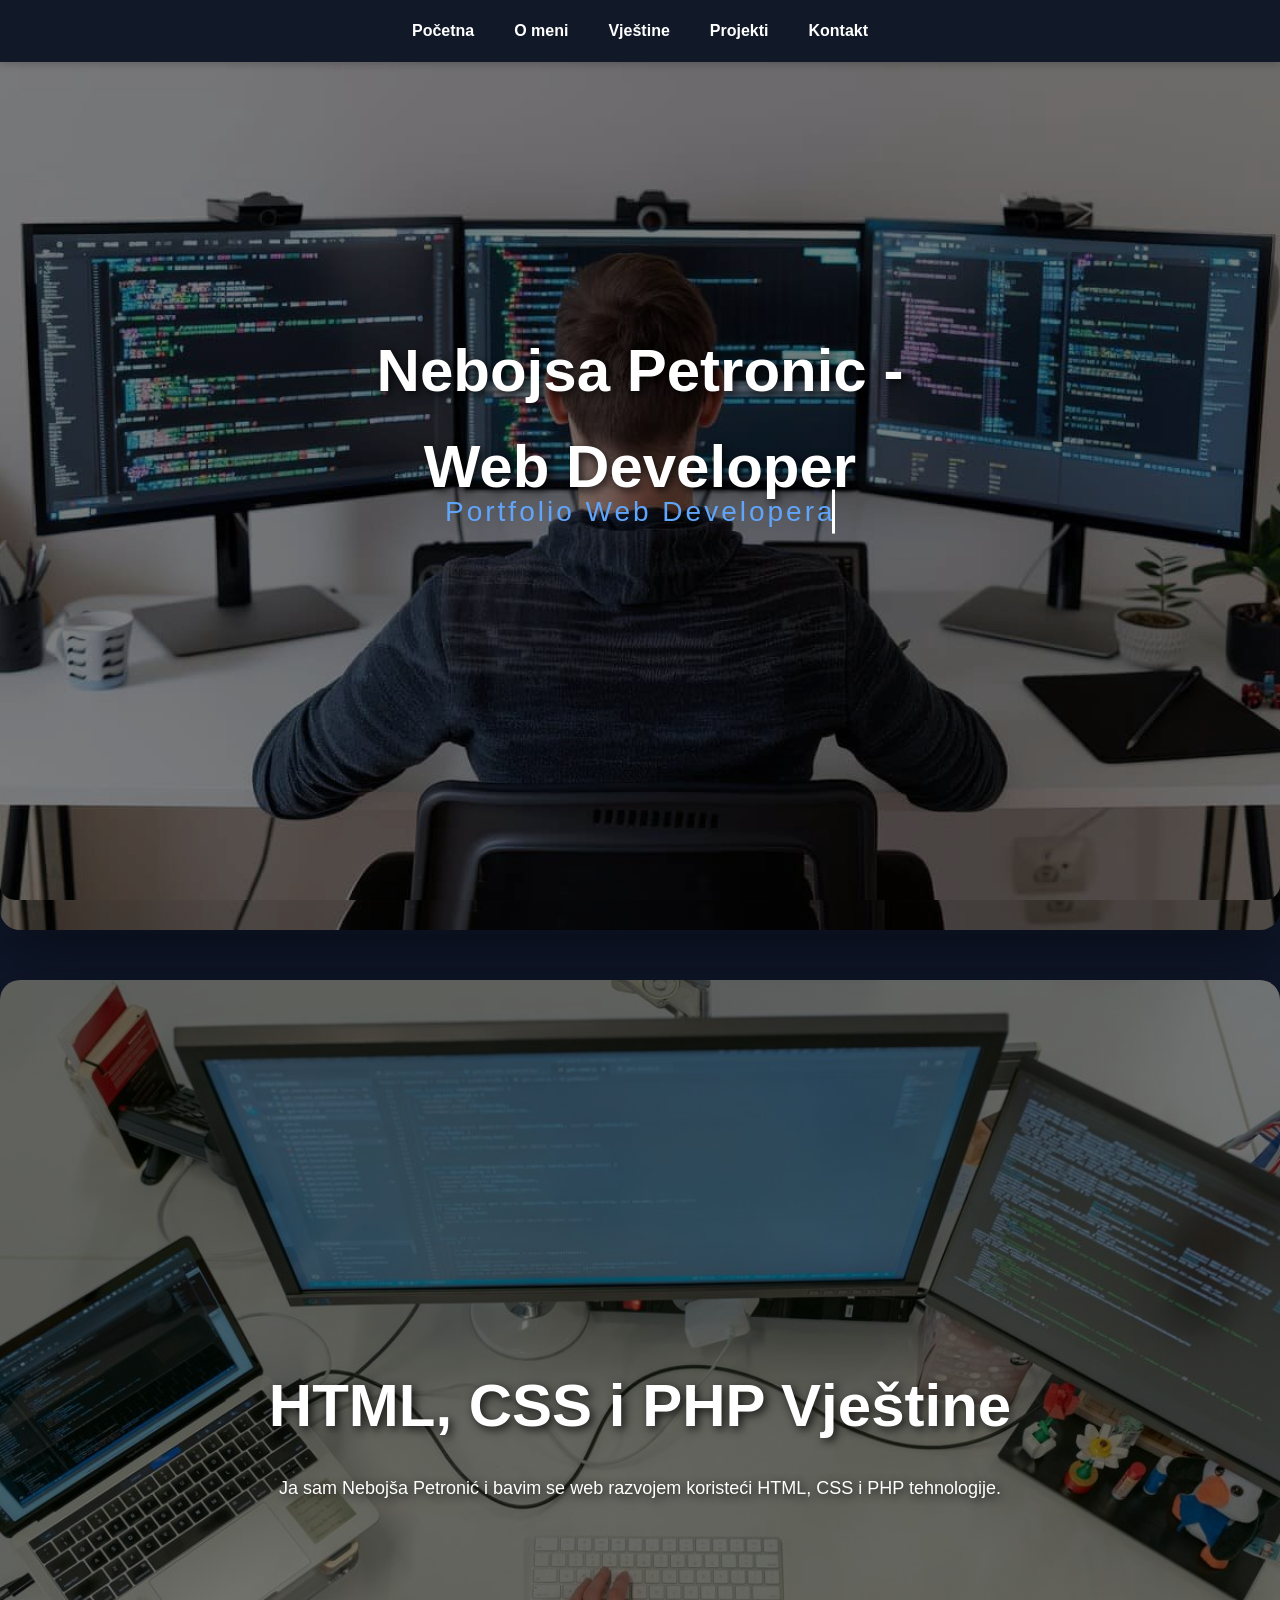
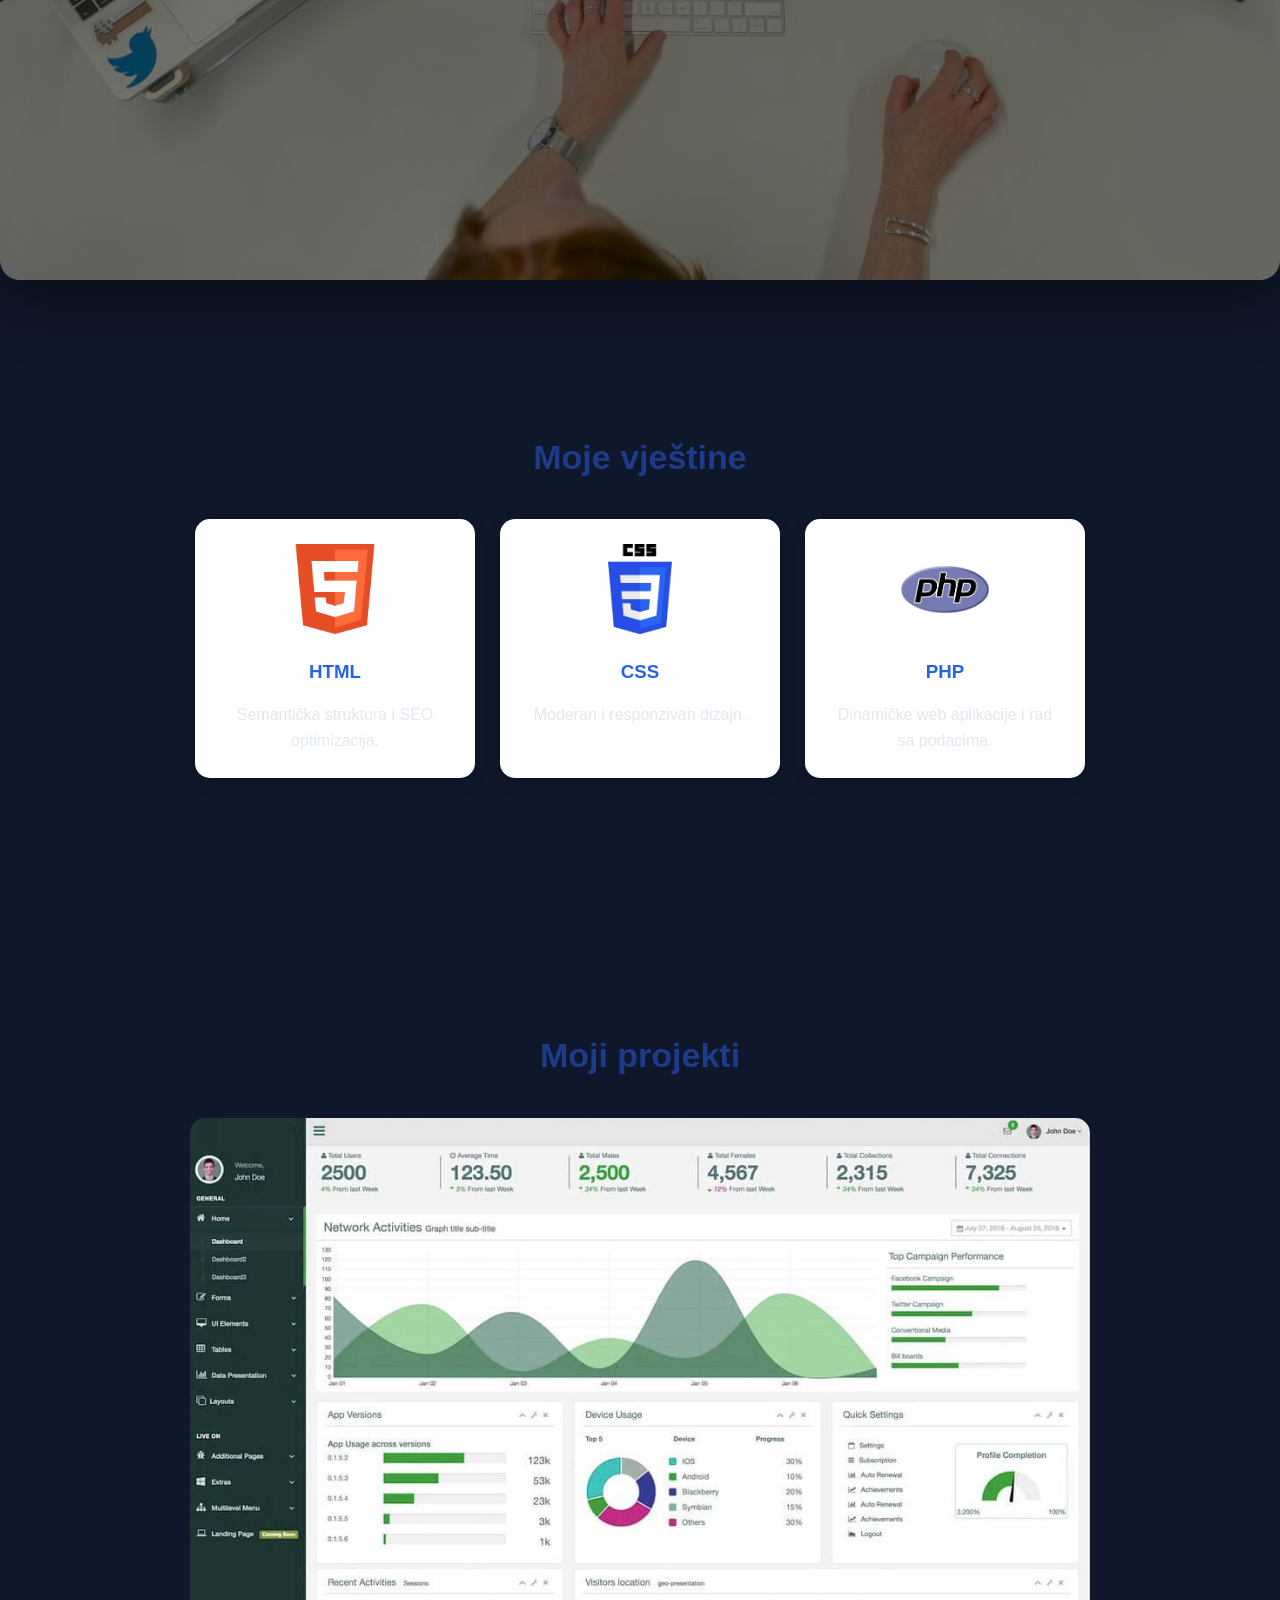
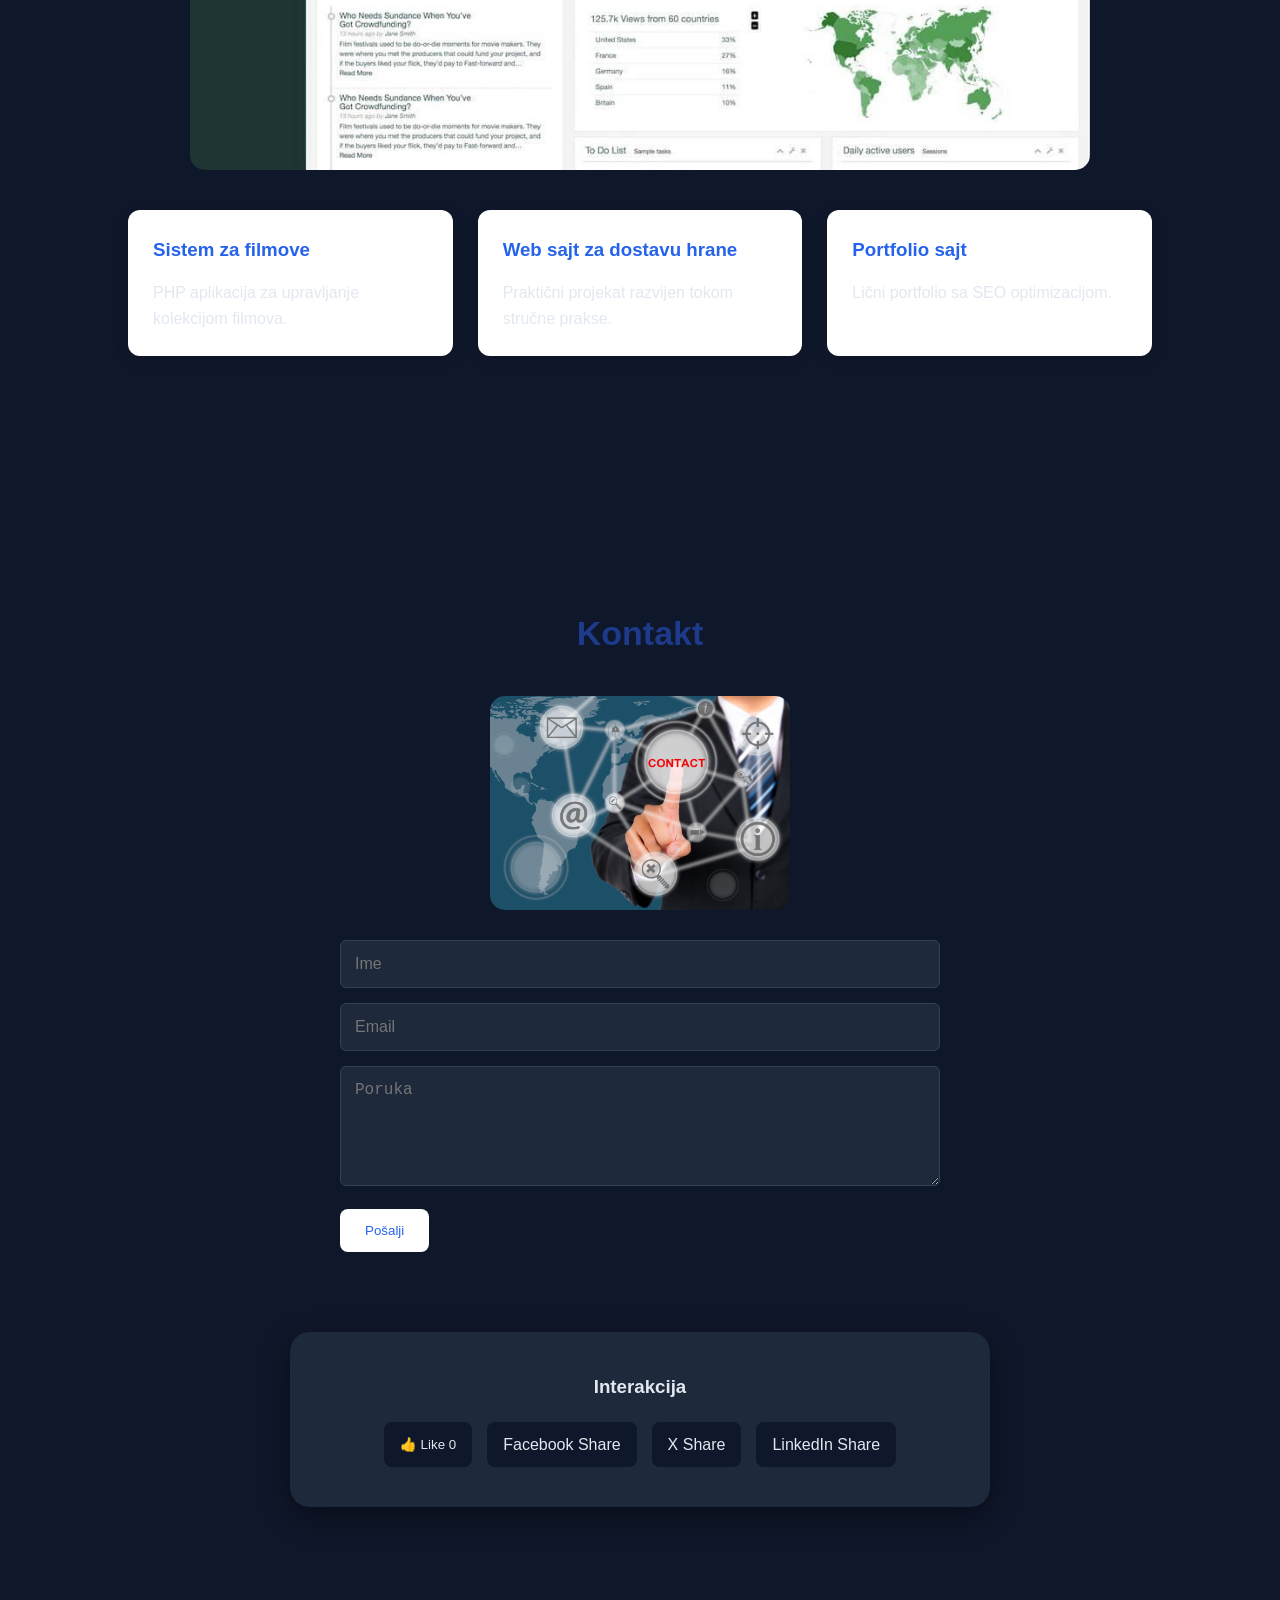
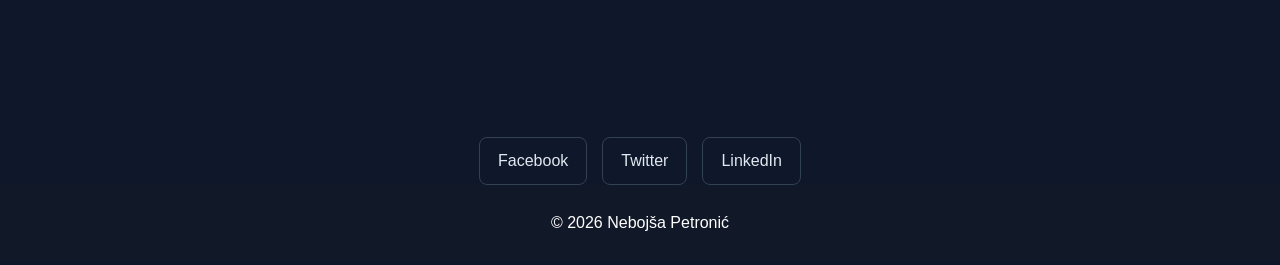
<file: index.html>
<!DOCTYPE html>
<html lang="sr">
<head>
    <link rel="canonical" href="https://github.com/Nebojsa64/PetronicNebojsaIT2026/">
<script async src="https://www.googletagmanager.com/gtag/js?id=G-C04CB3HP0M"></script>
<script>
  window.dataLayer = window.dataLayer || [];
  function gtag(){dataLayer.push(arguments);}
  gtag('js', new Date());

  gtag('config', 'G-C04CB3HP0M');
</script>
    <meta charset="UTF-8">
    <meta name="viewport" content="width=device-width, initial-scale=1.0">
<link rel="stylesheet" href="style.css">
    <title>Nebojsa Petronic | Portfolio Web Developer HTML CSS PHP</title>

    <meta name="author" content="Nebojsa Petronic">

    <meta name="description"
content="Portfolio Nebojše Petronića, web developera koji koristi HTML, CSS i PHP za razvoj modernih web stranica.">

    <meta name="keywords"
        content="portfolio programera, web developer, HTML, CSS, PHP, web razvoj">

    <meta property="og:title"
        content="Portfolio Nebojse Petronica">

    <meta property="og:description"
        content="Portfolio sa projektima iz HTML, CSS i PHP tehnologija">

    <meta property="og:image"
        content="images/profile.jpg">

    <meta property="og:url"
        content="https://github.com/Nebojsa64/PetronicNebojsaIT2026">

    

    

</head>
<body>
<nav>
    <ul>
        <li><a href="#pocetna">Početna</a></li>
        <li><a href="#omeni">O meni</a></li>
        <li><a href="#vjestine">Vještine</a></li>
        <li><a href="#projekti">Projekti</a></li>
        <li><a href="#kontakt">Kontakt</a></li>
    </ul>
</nav>




<section class="hero" id="pocetna">

    <img src="images/hero.jpg"
         alt="Web developer workspace"
         class="hero-img">

    <h1 class="hero-title">
    Nebojsa Petronic - Web Developer
</h1>

    <div class="hero-subtitle">
    Portfolio Web Developera
</div>
</section>
<section id="omeni" class="about">

    <div class="about-content">

        <h2>HTML, CSS i PHP Vještine</h2>

        <p>
            Ja sam Nebojša Petronić i bavim se web razvojem koristeći HTML, CSS i PHP tehnologije.
        </p>

    </div>

</section>
<section id="vjestine">

    <h2>Moje vještine</h2>

    <div class="skills">

        <div class="card">
            <img src="images/html-logo.jpg"
                 alt="HTML logo">

            <h3>HTML</h3>

            <p>Semantička struktura i SEO optimizacija.</p>
        </div>

        <div class="card">
            <img src="images/css-logo.jpg"
                 alt="CSS logo">

            <h3>CSS</h3>

            <p>Moderan i responzivan dizajn.</p>
        </div>

        <div class="card">
            <img src="images/php-logo.jpg"
                 alt="PHP logo">

            <h3>PHP</h3>

            <p>Dinamičke web aplikacije i rad sa podacima.</p>
        </div>

    </div>

</section>
<section id="projekti">

    <h2>Moji projekti</h2>

    <img src="images/project.jpg"
         alt="Prikaz web projekta"
         class="project-banner">

    <div class="projects">

        <div class="project">
            <h3>Sistem za filmove</h3>
            <p>PHP aplikacija za upravljanje kolekcijom filmova.</p>
        </div>

        <div class="project">
            <h3>Web sajt za dostavu hrane</h3>
            <p>Praktični projekat razvijen tokom stručne prakse.</p>
        </div>

        <div class="project">
            <h3>Portfolio sajt</h3>
            <p>Lični portfolio sa SEO optimizacijom.</p>
        </div>

    </div>

</section>
<section id="kontakt">

    <h2>Kontakt</h2>

    <img src="images/contact.jpg"
         alt="Kontakt web developera"
         class="contact-img">

    <form>

        <input type="text" placeholder="Ime">

        <input type="email" placeholder="Email">

        <textarea rows="5"
                  placeholder="Poruka"></textarea>

        <button type="submit">
            Pošalji
</div>

        </button>

    </form>
    <div class="social-box">

    <h3>Interakcija</h3>

    <div class="social-buttons">

        <button onclick="like()">👍 Like <span id="likeCount">0</span></button>

        <a href="https://www.facebook.com/sharer/sharer.php?u=https://nebojsa64.github.io/PetronicNebojsaIT2026/" target="_blank">
            Facebook Share
        </a>

        <a href="https://twitter.com/intent/tweet?url=https://nebojsa64.github.io/PetronicNebojsaIT2026/" target="_blank">
            X Share
        </a>

        <a href="https://www.linkedin.com/sharing/share-offsite/?url=https://nebojsa64.github.io/PetronicNebojsaIT2026/" target="_blank">
            LinkedIn Share
        </a>

    </div>

</div>

</section>

 <div class="share-links">
        <a href="https://www.facebook.com/sharer/sharer.php?u=https://tvoj-sajt.com" target="_blank">Facebook</a>
        <a href="https://twitter.com/intent/tweet?url=https://tvoj-sajt.com" target="_blank">Twitter</a>
        <a href="https://www.linkedin.com/sharing/share-offsite/?url=https://tvoj-sajt.com" target="_blank">LinkedIn</a>
    </div>
<footer>

    © 2026 Nebojša Petronić

</footer>
<script>
const elements = document.querySelectorAll("section, .hero h1, .hero-subtitle");

const observer = new IntersectionObserver(entries => {
    entries.forEach(entry => {
        if(entry.isIntersecting){
            entry.target.classList.add("show");
        }
    });
});

elements.forEach(el => {
    el.classList.add("hidden");
    observer.observe(el);
});

let count = 0;

function like(){
    count++;
    document.getElementById("likeCount").innerText = count;
}
</script>
</script>
</body>
</html>
</file>
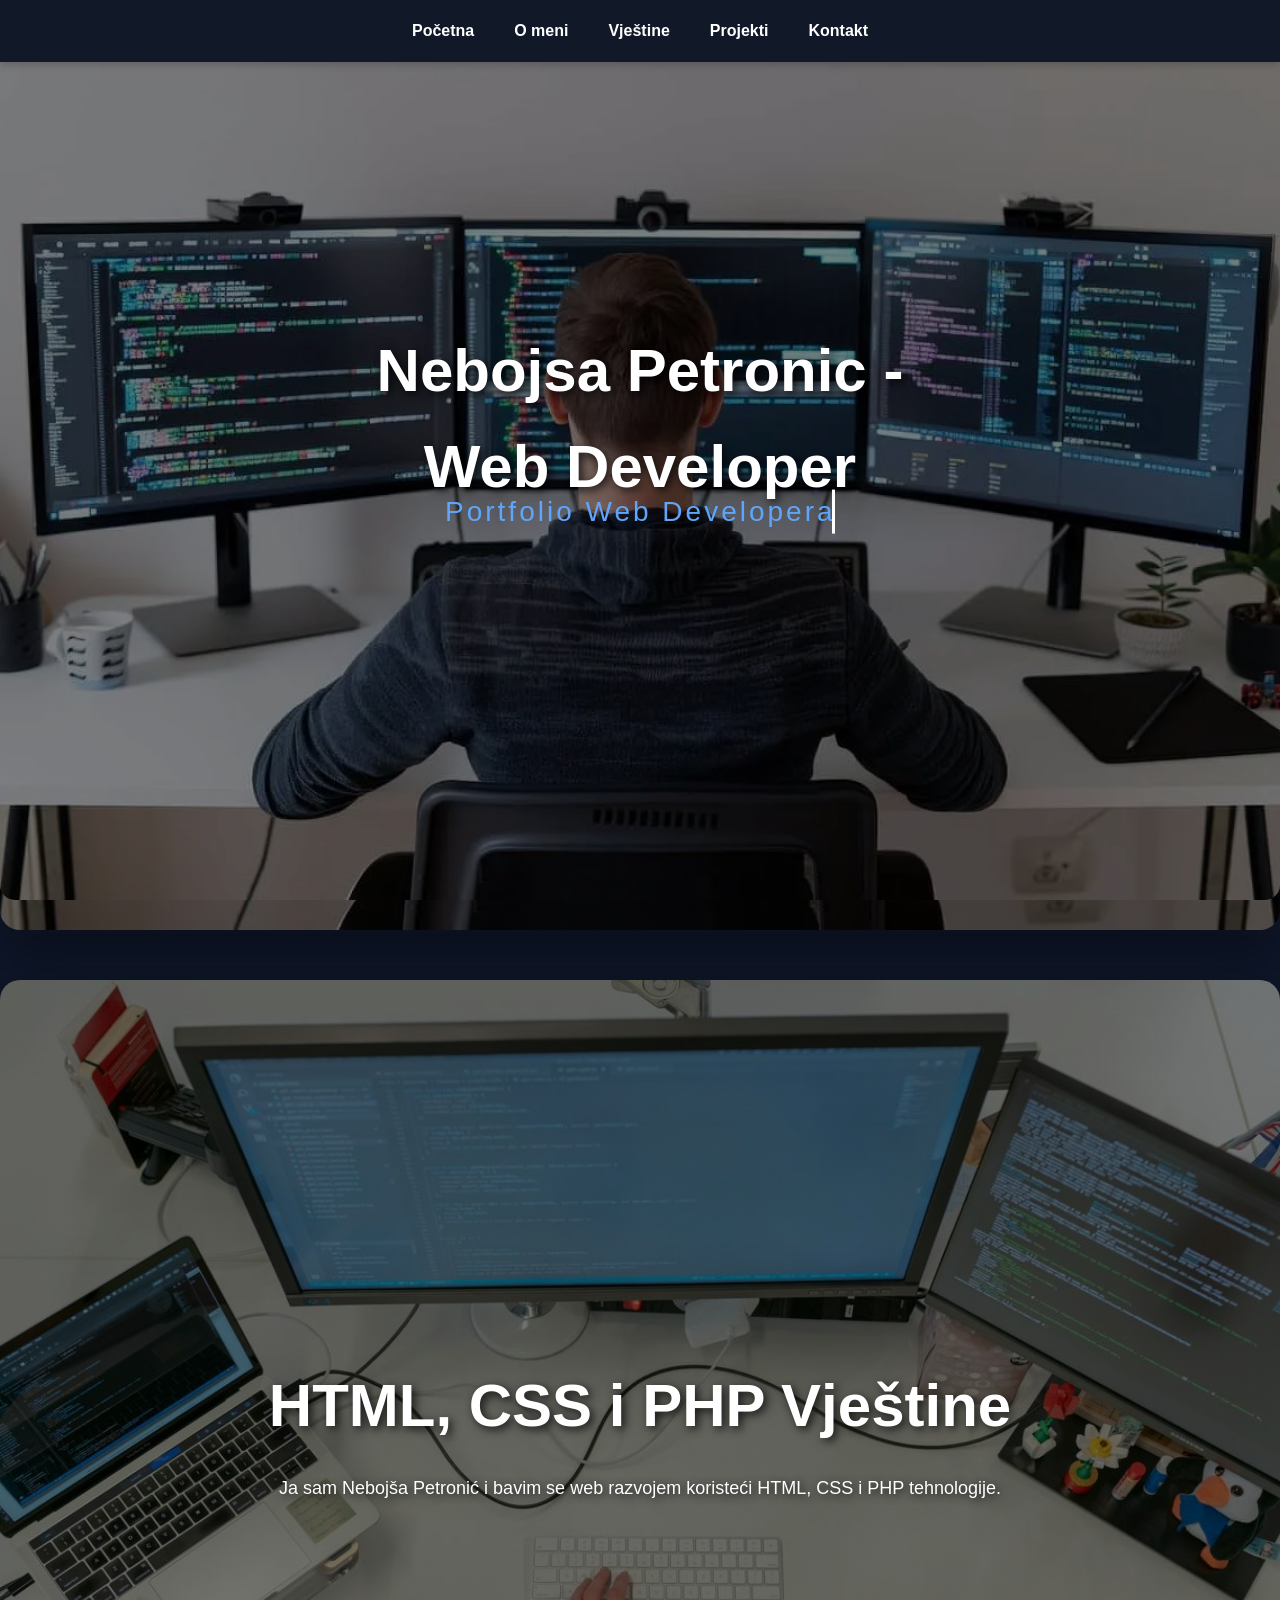
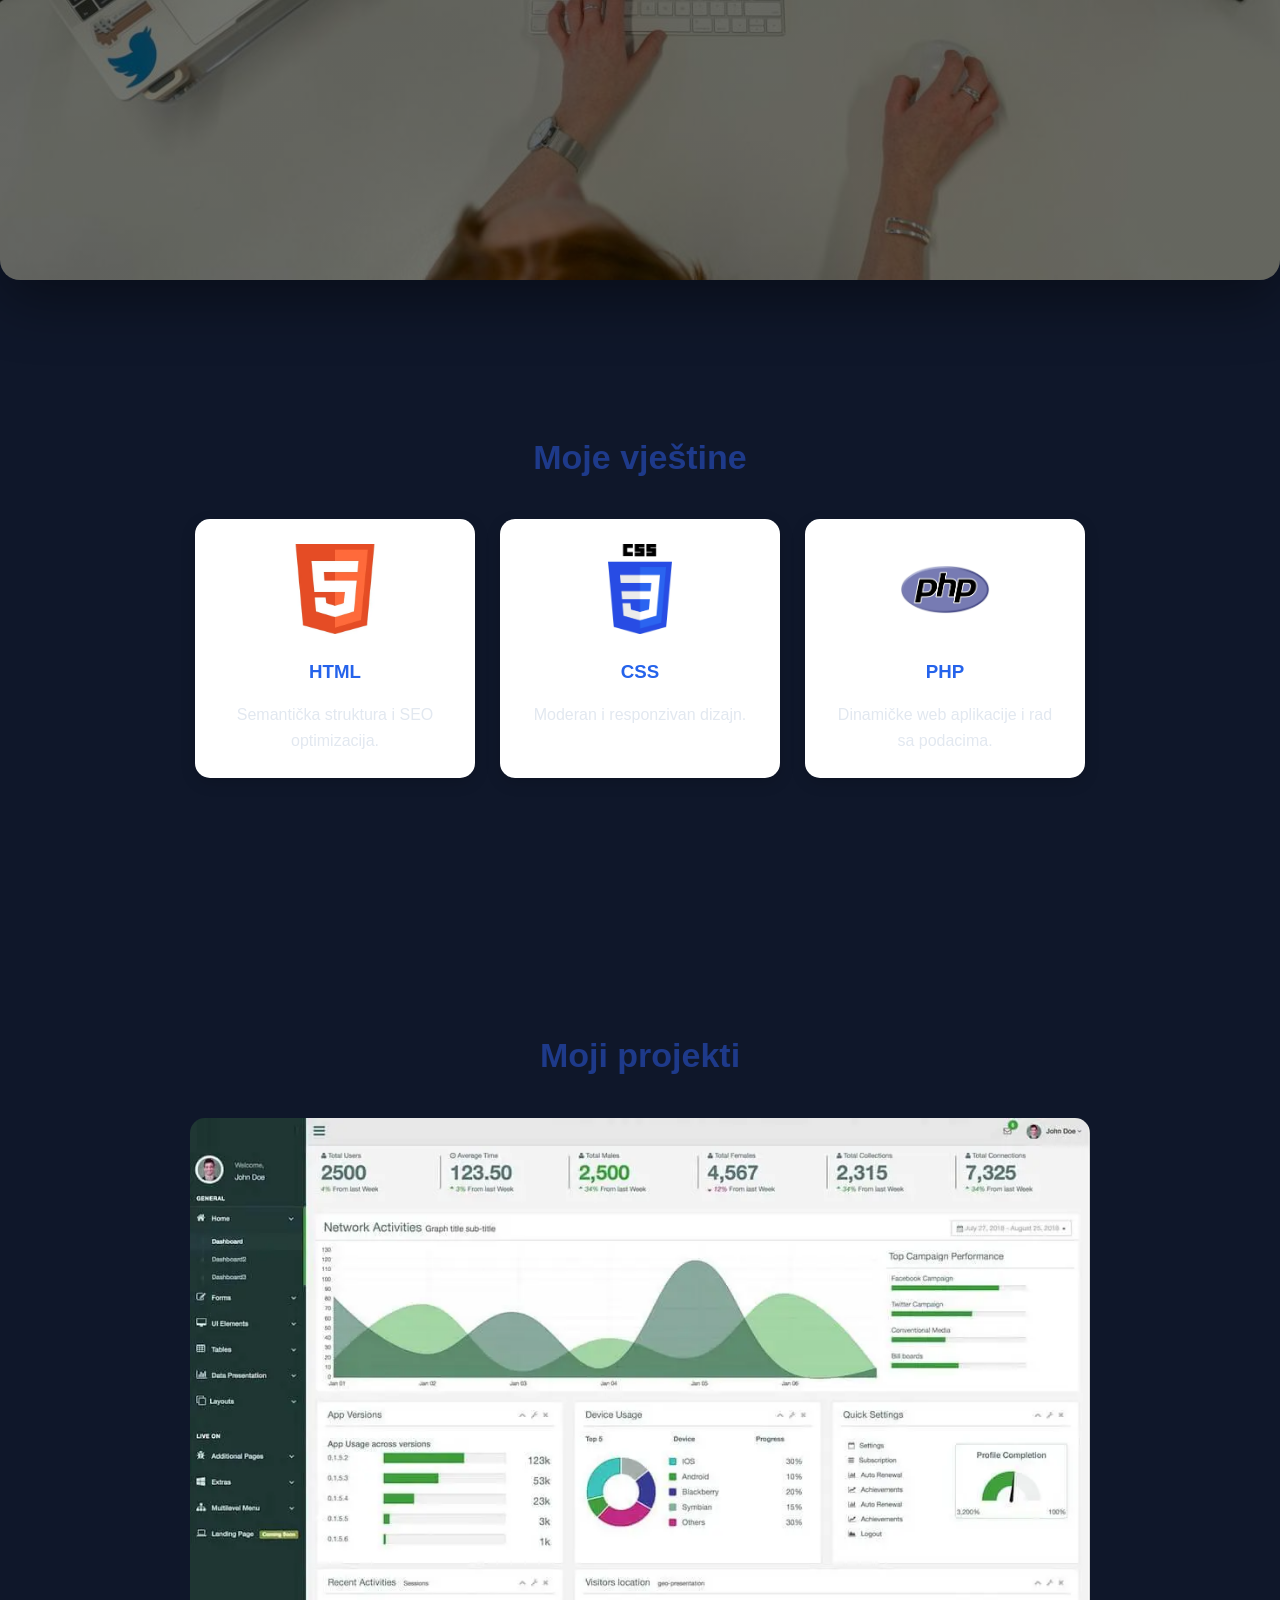
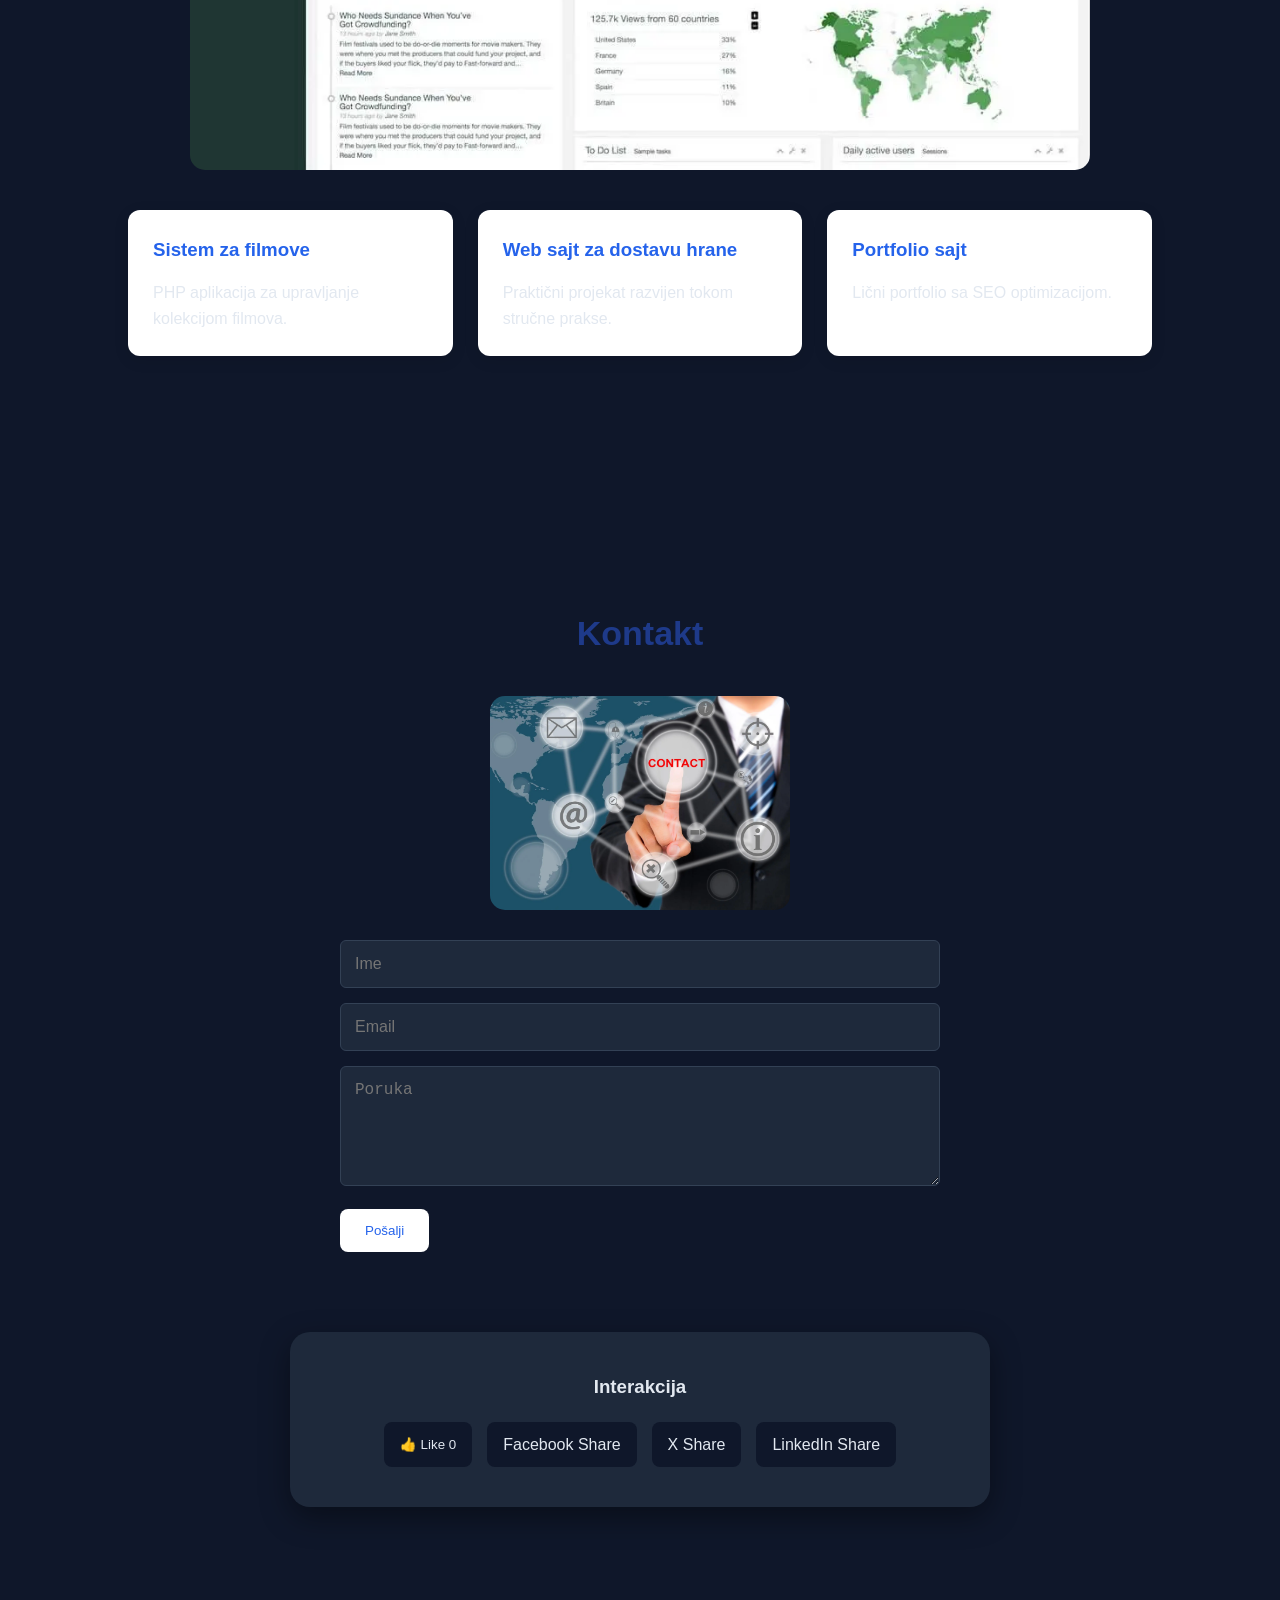
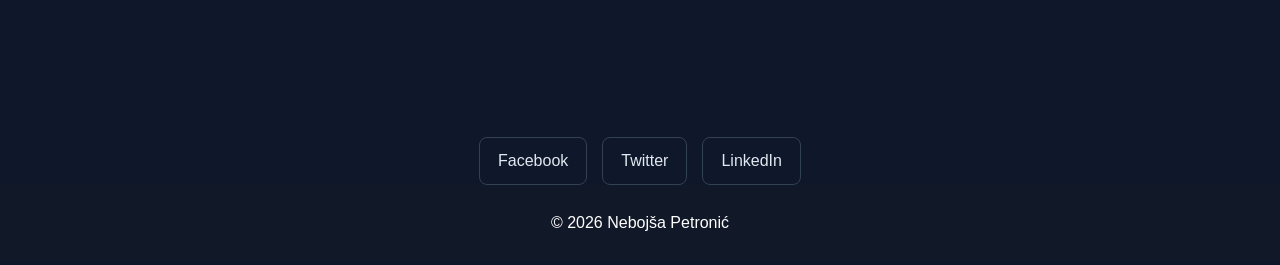
<file: veb komunikacije/index.html>
<!DOCTYPE html>
<html lang="sr">
<head>
    <link rel="canonical" href="https://github.com/Nebojsa64/PetronicNebojsaIT2026/">
<script async src="https://www.googletagmanager.com/gtag/js?id=G-C04CB3HP0M"></script>
<script>
  window.dataLayer = window.dataLayer || [];
  function gtag(){dataLayer.push(arguments);}
  gtag('js', new Date());

  gtag('config', 'G-C04CB3HP0M');
</script>
    <meta charset="UTF-8">
    <meta name="viewport" content="width=device-width, initial-scale=1.0">
<link rel="stylesheet" href="style.css">
    <title>Nebojsa Petronic | Portfolio Web Developer HTML CSS PHP</title>

    <meta name="author" content="Nebojsa Petronic">

    <meta name="description"
content="Portfolio Nebojše Petronića, web developera koji koristi HTML, CSS i PHP za razvoj modernih web stranica.">

    <meta name="keywords"
        content="portfolio programera, web developer, HTML, CSS, PHP, web razvoj">

    <meta property="og:title"
        content="Portfolio Nebojse Petronica">

    <meta property="og:description"
        content="Portfolio sa projektima iz HTML, CSS i PHP tehnologija">

    <meta property="og:image"
        content="images/profile.webp">

    <meta property="og:url"
        content="https://github.com/Nebojsa64/PetronicNebojsaIT2026">

    

    

</head>
<body>
<nav>
    <ul>
        <li><a href="#pocetna">Početna</a></li>
        <li><a href="#omeni">O meni</a></li>
        <li><a href="#vjestine">Vještine</a></li>
        <li><a href="#projekti">Projekti</a></li>
        <li><a href="#kontakt">Kontakt</a></li>
    </ul>
</nav>




<section class="hero" id="pocetna">

    <img src="images/hero.webp"
         alt="Web developer workspace"
         class="hero-img">

    <h1 class="hero-title">
    Nebojsa Petronic - Web Developer
</h1>

    <div class="hero-subtitle">
    Portfolio Web Developera
</div>
</section>
<section id="omeni" class="about">

    <div class="about-content">

        <h2>HTML, CSS i PHP Vještine</h2>

        <p>
            Ja sam Nebojša Petronić i bavim se web razvojem koristeći HTML, CSS i PHP tehnologije.
        </p>

    </div>

</section>
<section id="vjestine">

    <h2>Moje vještine</h2>

    <div class="skills">

        <div class="card">
            <img src="images/html-logo.webp"
                 alt="HTML logo">

            <h3>HTML</h3>

            <p>Semantička struktura i SEO optimizacija.</p>
        </div>

        <div class="card">
            <img src="images/css-logo.webp"
                 alt="CSS logo">

            <h3>CSS</h3>

            <p>Moderan i responzivan dizajn.</p>
        </div>

        <div class="card">
            <img src="images/php-logo.webp"
                 alt="PHP logo">

            <h3>PHP</h3>

            <p>Dinamičke web aplikacije i rad sa podacima.</p>
        </div>

    </div>

</section>
<section id="projekti">

    <h2>Moji projekti</h2>

    <img src="images/project.webp"
         alt="Prikaz web projekta"
         class="project-banner">

    <div class="projects">

        <div class="project">
            <h3>Sistem za filmove</h3>
            <p>PHP aplikacija za upravljanje kolekcijom filmova.</p>
        </div>

        <div class="project">
            <h3>Web sajt za dostavu hrane</h3>
            <p>Praktični projekat razvijen tokom stručne prakse.</p>
        </div>

        <div class="project">
            <h3>Portfolio sajt</h3>
            <p>Lični portfolio sa SEO optimizacijom.</p>
        </div>

    </div>

</section>
<section id="kontakt">

    <h2>Kontakt</h2>

    <img src="images/contact.webp"
         alt="Kontakt web developera"
         class="contact-img">

    <form>

        <input type="text" placeholder="Ime">

        <input type="email" placeholder="Email">

        <textarea rows="5"
                  placeholder="Poruka"></textarea>

        <button type="submit">
            Pošalji
</div>

        </button>

    </form>
    <div class="social-box">

    <h3>Interakcija</h3>

    <div class="social-buttons">

        <button onclick="like()">👍 Like <span id="likeCount">0</span></button>

        <a href="https://www.facebook.com/sharer/sharer.php?u=https://nebojsa64.github.io/PetronicNebojsaIT2026/" target="_blank">
            Facebook Share
        </a>

        <a href="https://twitter.com/intent/tweet?url=https://nebojsa64.github.io/PetronicNebojsaIT2026/" target="_blank">
            X Share
        </a>

        <a href="https://www.linkedin.com/sharing/share-offsite/?url=https://nebojsa64.github.io/PetronicNebojsaIT2026/" target="_blank">
            LinkedIn Share
        </a>

    </div>

</div>

</section>

 <div class="share-links">
        <a href="https://www.facebook.com/sharer/sharer.php?u=https://tvoj-sajt.com" target="_blank">Facebook</a>
        <a href="https://twitter.com/intent/tweet?url=https://tvoj-sajt.com" target="_blank">Twitter</a>
        <a href="https://www.linkedin.com/sharing/share-offsite/?url=https://tvoj-sajt.com" target="_blank">LinkedIn</a>
    </div>
<footer>

    © 2026 Nebojša Petronić

</footer>
<script>
const elements = document.querySelectorAll("section, .hero h1, .hero-subtitle");

const observer = new IntersectionObserver(entries => {
    entries.forEach(entry => {
        if(entry.isIntersecting){
            entry.target.classList.add("show");
        }
    });
});

elements.forEach(el => {
    el.classList.add("hidden");
    observer.observe(el);
});

let count = 0;

function like(){
    count++;
    document.getElementById("likeCount").innerText = count;
}
</script>
</script>
</body>
</html>
</file>
<file: style.css>
* {
    margin: 0;
    padding: 0;
    box-sizing: border-box;
}

html {
    scroll-behavior: smooth;
}

body {
    font-family: Arial, Helvetica, sans-serif;
    background-color: #f5f7fa;
    color: #333;
    line-height: 1.6;
}

nav {
    position: fixed;
    top: 0;
    left: 0;
    width: 100%;
    background: #111827;
    box-shadow: 0 2px 8px rgba(0, 0, 0, 0.2);
    z-index: 1000;
}

nav ul {
    display: flex;
    justify-content: center;
    list-style: none;
}

nav ul li {
    margin: 18px 20px;
}

nav ul li a {
    color: white;
    text-decoration: none;
    font-weight: bold;
    transition: 0.3s;
}

nav ul li a:hover {
    color: #60a5fa;
}

section {
    padding: 100px 10%;
}

.hero {
    min-height: 100vh;
    background: linear-gradient(135deg, #1e3a8a, #2563eb);
    color: white;
    display: flex;
    justify-content: center;
    align-items: center;
    flex-direction: column;
}

.hero h1 {
    font-size: 55px;
    margin-bottom: 15px;
}

.hero p {
    font-size: 22px;
}

h2 {
    text-align: center;
    margin-bottom: 35px;
    color: #1e3a8a;
    font-size: 34px;
}

#omeni p {
    max-width: 900px;
    margin: auto;
    text-align: center;
    font-size: 18px;
}

.skills {
    display: flex;
    justify-content: center;
    gap: 25px;
    flex-wrap: wrap;
}

.card {
    background: white;
    width: 280px;
    padding: 25px;
    border-radius: 12px;
    text-align: center;
    box-shadow: 0 4px 15px rgba(0, 0, 0, 0.1);
    transition: transform 0.3s;
}

.card:hover {
    transform: translateY(-8px);
}

.card h3 {
    margin-bottom: 15px;
    color: #2563eb;
}

.projects {
    display: grid;
    grid-template-columns: repeat(auto-fit, minmax(300px, 1fr));
    gap: 25px;
}

.project {
    background: white;
    padding: 25px;
    border-radius: 12px;
    box-shadow: 0 4px 15px rgba(0, 0, 0, 0.1);
    transition: transform 0.3s;
}

.project:hover {
    transform: translateY(-8px);
}

.project h3 {
    margin-bottom: 15px;
    color: #2563eb;
}

form {
    max-width: 600px;
    margin: auto;
}

input,
textarea {
    width: 100%;
    padding: 14px;
    margin-bottom: 15px;
    border: 1px solid #334155;
background:#1e293b;
color:white;
    border-radius: 6px;
    font-size: 16px;
}

textarea {
    resize: vertical;
}

button {
    background: #2563eb;
    color: white;
    border: none;
    padding: 14px 25px;
    border-radius: 6px;
    cursor: pointer;
    transition: 0.3s;
}

button:hover {
    background: #1d4ed8;
}

footer {
    background: #111827;
    color: white;
    text-align: center;
    padding: 25px;
}

@media (max-width: 768px) {

    nav ul {
        flex-direction: column;
        align-items: center;
    }

    nav ul li {
        margin: 10px 0;
    }

    .hero h1 {
        font-size: 36px;
        text-align: center;
    }

    .hero p {
        font-size: 18px;
        text-align: center;
    }

    section {
        padding: 120px 20px 60px;
    }

    h2 {
        font-size: 28px;
    }

    .card {
        width: 100%;
    }
}
.hero-img{
    width:300px;
    border-radius:15px;
    margin-bottom:30px;
}

.about-img{
    width:250px;
    display:block;
    margin:0 auto 30px;
    border-radius:15px;
}

.card img{
    width:90px;
    height:90px;
    object-fit:contain;
    margin-bottom:15px;
}

.project-banner{
    width:100%;
    max-width:900px;
    display:block;
    margin:0 auto 40px;
    border-radius:15px;
}

.contact-img{
    width:300px;
    display:block;
    margin:0 auto 30px;
    border-radius:15px;
}
.hero{
    min-height:100vh;
    background:
    linear-gradient(
        rgba(0,0,0,0.55),
        rgba(0,0,0,0.55)
    ),
    url("images/hero.jpg");

    background-size:cover;
    background-position:center;
    background-repeat:no-repeat;

    display:flex;
    justify-content:center;
    align-items:center;
    flex-direction:column;

    text-align:center;
    color:white;
}
.hero h1{
    font-size:60px;
    margin-bottom:20px;
    animation:slideDown 1s ease;
}

.hero p{
    font-size:24px;
    animation:fadeIn 2s ease;
}

@keyframes slideDown{
    from{
        opacity:0;
        transform:translateY(-50px);
    }

    to{
        opacity:1;
        transform:translateY(0);
    }
}

@keyframes fadeIn{
    from{
        opacity:0;
    }

    to{
        opacity:1;
    }
}
.card{
    background:white;
    width:280px;
    padding:25px;
    border-radius:15px;
    text-align:center;

    transition:
    transform 0.4s ease,
    background-color 0.4s ease,
    color 0.4s ease;

    box-shadow:0 5px 15px rgba(0,0,0,.15);
}

.card:hover{
    transform:translateY(-10px);
    background:#2563eb;
    color:white;
}

.card:hover h3{
    color:white;
}
.card img{
    width:90px;
    height:90px;

    transition:transform .4s ease;
}

.card:hover img{
    transform:scale(1.2);
}
.project{
    overflow:hidden;
    transition:.4s;
}

.project:hover{
    transform:translateY(-10px);
    box-shadow:0 10px 25px rgba(0,0,0,.25);
    background:#2563eb;
}
.project img{
    width:100%;
    transition:transform .5s ease;
}

.project:hover img{
    transform:scale(1.1);
}
nav ul li a{
    position:relative;
}

nav ul li a::after{
    content:"";
    position:absolute;
    width:0;
    height:2px;

    left:0;
    bottom:-5px;

    background:#60a5fa;

    transition:.3s;
}

nav ul li a:hover::after{
    width:100%;
}
button{
    background:white;
    color:#2563eb;
    border:none;
    padding:14px 25px;
    border-radius:8px;

    transition:.3s;
}

button:hover{
    background:white;
    transform:scale(1.08);
}
section{
    animation:appear 1s ease;
}

@keyframes appear{

    from{
        opacity:0;
        transform:translateY(50px);
    }

    to{
        opacity:1;
        transform:translateY(0);
    }
}
h2{
    position:relative;
}
.hero{
    position:relative;
    padding:0;
}

.hero img{
    width:100%;
    height:100vh;
    object-fit:cover;
    display:block;
    filter:brightness(0.5);
}

.hero h1{
    position:absolute;
    top:45%;
    left:50%;
    transform:translate(-50%,-50%);
    color:white;
    font-size:60px;
    text-align:center;
    text-shadow:3px 3px 10px rgba(0,0,0,0.8);
}

.hero p{
    position:absolute;
    top:55%;
    left:50%;
    transform:translate(-50%,-50%);
    color:white;
    font-size:24px;
    text-align:center;
    text-shadow:2px 2px 8px rgba(0,0,0,0.8);
}


.hidden{
    opacity:0;
    transform:translateY(40px);
    transition:all 0.8s ease;
}

.show{
    opacity:1;
    transform:translateY(0);
}


.hero-subtitle{
    position:absolute;
    top:55%;
    left:50%;
    transform:translate(-50%,-50%);
    font-size:28px;
    color:#60a5fa;
    letter-spacing:3px;

    overflow:hidden;
    white-space:nowrap;
    border-right:3px solid white;

    width:0;
    animation:typing 7s steps(30) forwards;
}

@keyframes typing{
    from{ width:0; }
    to{ width:390px; }
}

@keyframes fadeUp{
    from{
        opacity:0;
        transform:translate(-50%,-60%);
    }
    to{
        opacity:1;
        transform:translate(-50%,-50%);
    }
}
body{
    background:#0f172a;
    color:#e2e8f0;
}
.about{
    height:100vh;

    background:
    linear-gradient(rgba(0,0,0,0.55), rgba(0,0,0,0.55)),
    url("images/about.jpg");

    background-size:cover;
    background-position:center;
    background-repeat:no-repeat;

    display:flex;
    justify-content:center;
    align-items:center;

    text-align:center;
    color:white;
}
.about h2{
    font-size:60px;
    color:white;
    text-shadow:3px 3px 10px rgba(0,0,0,0.8);
    margin-bottom:20px;
}

.about p{
    font-size:24px;
    max-width:800px;
    text-shadow:2px 2px 8px rgba(0,0,0,0.8);
}
section{
    margin-bottom:50px;
    border-radius:20px;
    overflow:hidden;
}
.hero, .about{
    box-shadow:0 20px 60px rgba(0,0,0,0.4);
}
.share{
    max-width:700px;
    margin:80px auto;
    padding:40px;

    background:#1e293b;
    border-radius:20px;

    text-align:center;
    color:#e2e8f0;

    box-shadow:0 10px 30px rgba(0,0,0,0.4);
}
.share-links{
    display:flex;
    justify-content:center;
    gap:15px;
    flex-wrap:wrap;
    margin-top:20px;
}
.share-links a{
    padding:10px 18px;
    background:#0f172a;
    color:#e2e8f0;
    text-decoration:none;
    border-radius:8px;

    border:1px solid #334155;

    transition:0.3s;
}
.share-links a:hover{
    background:#2563eb;
    border-color:#2563eb;
    transform:translateY(-3px);
}
form{
    background:transparent;
    padding:0;
    margin:0 auto;
    box-shadow:none;
}
.social-box{
    max-width:700px;
    margin:80px auto;
    padding:40px;

    background:#1e293b;
    border-radius:20px;

    text-align:center;
    color:#e2e8f0;

    box-shadow:0 10px 30px rgba(0,0,0,0.4);
}

.social-buttons{
    display:flex;
    justify-content:center;
    flex-wrap:wrap;
    gap:15px;
    margin-top:20px;
}
.social-buttons button,
.social-buttons a{
    padding:10px 16px;
    border-radius:8px;
    border:none;
    cursor:pointer;

    background:#0f172a;
    color:#e2e8f0;

    text-decoration:none;
    transition:0.3s;
}
.social-buttons button:hover,
.social-buttons a:hover{
    background:#2563eb;
    transform:translateY(-3px);
}
</file>
<file: veb komunikacije/style.css>
* {
    margin: 0;
    padding: 0;
    box-sizing: border-box;
}

html {
    scroll-behavior: smooth;
}

body {
    font-family: Arial, Helvetica, sans-serif;
    background-color: #f5f7fa;
    color: #333;
    line-height: 1.6;
}

nav {
    position: fixed;
    top: 0;
    left: 0;
    width: 100%;
    background: #111827;
    box-shadow: 0 2px 8px rgba(0, 0, 0, 0.2);
    z-index: 1000;
}

nav ul {
    display: flex;
    justify-content: center;
    list-style: none;
}

nav ul li {
    margin: 18px 20px;
}

nav ul li a {
    color: white;
    text-decoration: none;
    font-weight: bold;
    transition: 0.3s;
}

nav ul li a:hover {
    color: #60a5fa;
}

section {
    padding: 100px 10%;
}

.hero {
    min-height: 100vh;
    background: linear-gradient(135deg, #1e3a8a, #2563eb);
    color: white;
    display: flex;
    justify-content: center;
    align-items: center;
    flex-direction: column;
}

.hero h1 {
    font-size: 55px;
    margin-bottom: 15px;
}

.hero p {
    font-size: 22px;
}

h2 {
    text-align: center;
    margin-bottom: 35px;
    color: #1e3a8a;
    font-size: 34px;
}

#omeni p {
    max-width: 900px;
    margin: auto;
    text-align: center;
    font-size: 18px;
}

.skills {
    display: flex;
    justify-content: center;
    gap: 25px;
    flex-wrap: wrap;
}

.card {
    background: white;
    width: 280px;
    padding: 25px;
    border-radius: 12px;
    text-align: center;
    box-shadow: 0 4px 15px rgba(0, 0, 0, 0.1);
    transition: transform 0.3s;
}

.card:hover {
    transform: translateY(-8px);
}

.card h3 {
    margin-bottom: 15px;
    color: #2563eb;
}

.projects {
    display: grid;
    grid-template-columns: repeat(auto-fit, minmax(300px, 1fr));
    gap: 25px;
}

.project {
    background: white;
    padding: 25px;
    border-radius: 12px;
    box-shadow: 0 4px 15px rgba(0, 0, 0, 0.1);
    transition: transform 0.3s;
}

.project:hover {
    transform: translateY(-8px);
}

.project h3 {
    margin-bottom: 15px;
    color: #2563eb;
}

form {
    max-width: 600px;
    margin: auto;
}

input,
textarea {
    width: 100%;
    padding: 14px;
    margin-bottom: 15px;
    border: 1px solid #334155;
background:#1e293b;
color:white;
    border-radius: 6px;
    font-size: 16px;
}

textarea {
    resize: vertical;
}

button {
    background: #2563eb;
    color: white;
    border: none;
    padding: 14px 25px;
    border-radius: 6px;
    cursor: pointer;
    transition: 0.3s;
}

button:hover {
    background: #1d4ed8;
}

footer {
    background: #111827;
    color: white;
    text-align: center;
    padding: 25px;
}

@media (max-width: 768px) {

    nav ul {
        flex-direction: column;
        align-items: center;
    }

    nav ul li {
        margin: 10px 0;
    }

    .hero h1 {
        font-size: 36px;
        text-align: center;
    }

    .hero p {
        font-size: 18px;
        text-align: center;
    }

    section {
        padding: 120px 20px 60px;
    }

    h2 {
        font-size: 28px;
    }

    .card {
        width: 100%;
    }
}
.hero-img{
    width:300px;
    border-radius:15px;
    margin-bottom:30px;
}

.about-img{
    width:250px;
    display:block;
    margin:0 auto 30px;
    border-radius:15px;
}

.card img{
    width:90px;
    height:90px;
    object-fit:contain;
    margin-bottom:15px;
}

.project-banner{
    width:100%;
    max-width:900px;
    display:block;
    margin:0 auto 40px;
    border-radius:15px;
}

.contact-img{
    width:300px;
    display:block;
    margin:0 auto 30px;
    border-radius:15px;
}
.hero{
    min-height:100vh;
    background:
    linear-gradient(
        rgba(0,0,0,0.55),
        rgba(0,0,0,0.55)
    ),
    url("images/hero.webp");

    background-size:cover;
    background-position:center;
    background-repeat:no-repeat;

    display:flex;
    justify-content:center;
    align-items:center;
    flex-direction:column;

    text-align:center;
    color:white;
}
.hero h1{
    font-size:60px;
    margin-bottom:20px;
    animation:slideDown 1s ease;
}

.hero p{
    font-size:24px;
    animation:fadeIn 2s ease;
}

@keyframes slideDown{
    from{
        opacity:0;
        transform:translateY(-50px);
    }

    to{
        opacity:1;
        transform:translateY(0);
    }
}

@keyframes fadeIn{
    from{
        opacity:0;
    }

    to{
        opacity:1;
    }
}
.card{
    background:white;
    width:280px;
    padding:25px;
    border-radius:15px;
    text-align:center;

    transition:
    transform 0.4s ease,
    background-color 0.4s ease,
    color 0.4s ease;

    box-shadow:0 5px 15px rgba(0,0,0,.15);
}

.card:hover{
    transform:translateY(-10px);
    background:#2563eb;
    color:white;
}

.card:hover h3{
    color:white;
}
.card img{
    width:90px;
    height:90px;

    transition:transform .4s ease;
}

.card:hover img{
    transform:scale(1.2);
}
.project{
    overflow:hidden;
    transition:.4s;
}

.project:hover{
    transform:translateY(-10px);
    box-shadow:0 10px 25px rgba(0,0,0,.25);
    background:#2563eb;
}
.project img{
    width:100%;
    transition:transform .5s ease;
}

.project:hover img{
    transform:scale(1.1);
}
nav ul li a{
    position:relative;
}

nav ul li a::after{
    content:"";
    position:absolute;
    width:0;
    height:2px;

    left:0;
    bottom:-5px;

    background:#60a5fa;

    transition:.3s;
}

nav ul li a:hover::after{
    width:100%;
}
button{
    background:white;
    color:#2563eb;
    border:none;
    padding:14px 25px;
    border-radius:8px;

    transition:.3s;
}

button:hover{
    background:white;
    transform:scale(1.08);
}
section{
    animation:appear 1s ease;
}

@keyframes appear{

    from{
        opacity:0;
        transform:translateY(50px);
    }

    to{
        opacity:1;
        transform:translateY(0);
    }
}
h2{
    position:relative;
}
.hero{
    position:relative;
    padding:0;
}

.hero img{
    width:100%;
    height:100vh;
    object-fit:cover;
    display:block;
    filter:brightness(0.5);
}

.hero h1{
    position:absolute;
    top:45%;
    left:50%;
    transform:translate(-50%,-50%);
    color:white;
    font-size:60px;
    text-align:center;
    text-shadow:3px 3px 10px rgba(0,0,0,0.8);
}

.hero p{
    position:absolute;
    top:55%;
    left:50%;
    transform:translate(-50%,-50%);
    color:white;
    font-size:24px;
    text-align:center;
    text-shadow:2px 2px 8px rgba(0,0,0,0.8);
}


.hidden{
    opacity:0;
    transform:translateY(40px);
    transition:all 0.8s ease;
}

.show{
    opacity:1;
    transform:translateY(0);
}


.hero-subtitle{
    position:absolute;
    top:55%;
    left:50%;
    transform:translate(-50%,-50%);
    font-size:28px;
    color:#60a5fa;
    letter-spacing:3px;

    overflow:hidden;
    white-space:nowrap;
    border-right:3px solid white;

    width:0;
    animation:typing 7s steps(30) forwards;
}

@keyframes typing{
    from{ width:0; }
    to{ width:390px; }
}

@keyframes fadeUp{
    from{
        opacity:0;
        transform:translate(-50%,-60%);
    }
    to{
        opacity:1;
        transform:translate(-50%,-50%);
    }
}
body{
    background:#0f172a;
    color:#e2e8f0;
}
.about{
    height:100vh;

    background:
    linear-gradient(rgba(0,0,0,0.55), rgba(0,0,0,0.55)),
    url("images/about.jpg");

    background-size:cover;
    background-position:center;
    background-repeat:no-repeat;

    display:flex;
    justify-content:center;
    align-items:center;

    text-align:center;
    color:white;
}
.about h2{
    font-size:60px;
    color:white;
    text-shadow:3px 3px 10px rgba(0,0,0,0.8);
    margin-bottom:20px;
}

.about p{
    font-size:24px;
    max-width:800px;
    text-shadow:2px 2px 8px rgba(0,0,0,0.8);
}
section{
    margin-bottom:50px;
    border-radius:20px;
    overflow:hidden;
}
.hero, .about{
    box-shadow:0 20px 60px rgba(0,0,0,0.4);
}
.share{
    max-width:700px;
    margin:80px auto;
    padding:40px;

    background:#1e293b;
    border-radius:20px;

    text-align:center;
    color:#e2e8f0;

    box-shadow:0 10px 30px rgba(0,0,0,0.4);
}
.share-links{
    display:flex;
    justify-content:center;
    gap:15px;
    flex-wrap:wrap;
    margin-top:20px;
}
.share-links a{
    padding:10px 18px;
    background:#0f172a;
    color:#e2e8f0;
    text-decoration:none;
    border-radius:8px;

    border:1px solid #334155;

    transition:0.3s;
}
.share-links a:hover{
    background:#2563eb;
    border-color:#2563eb;
    transform:translateY(-3px);
}
form{
    background:transparent;
    padding:0;
    margin:0 auto;
    box-shadow:none;
}
.social-box{
    max-width:700px;
    margin:80px auto;
    padding:40px;

    background:#1e293b;
    border-radius:20px;

    text-align:center;
    color:#e2e8f0;

    box-shadow:0 10px 30px rgba(0,0,0,0.4);
}

.social-buttons{
    display:flex;
    justify-content:center;
    flex-wrap:wrap;
    gap:15px;
    margin-top:20px;
}
.social-buttons button,
.social-buttons a{
    padding:10px 16px;
    border-radius:8px;
    border:none;
    cursor:pointer;

    background:#0f172a;
    color:#e2e8f0;

    text-decoration:none;
    transition:0.3s;
}
.social-buttons button:hover,
.social-buttons a:hover{
    background:#2563eb;
    transform:translateY(-3px);
}
</file>
